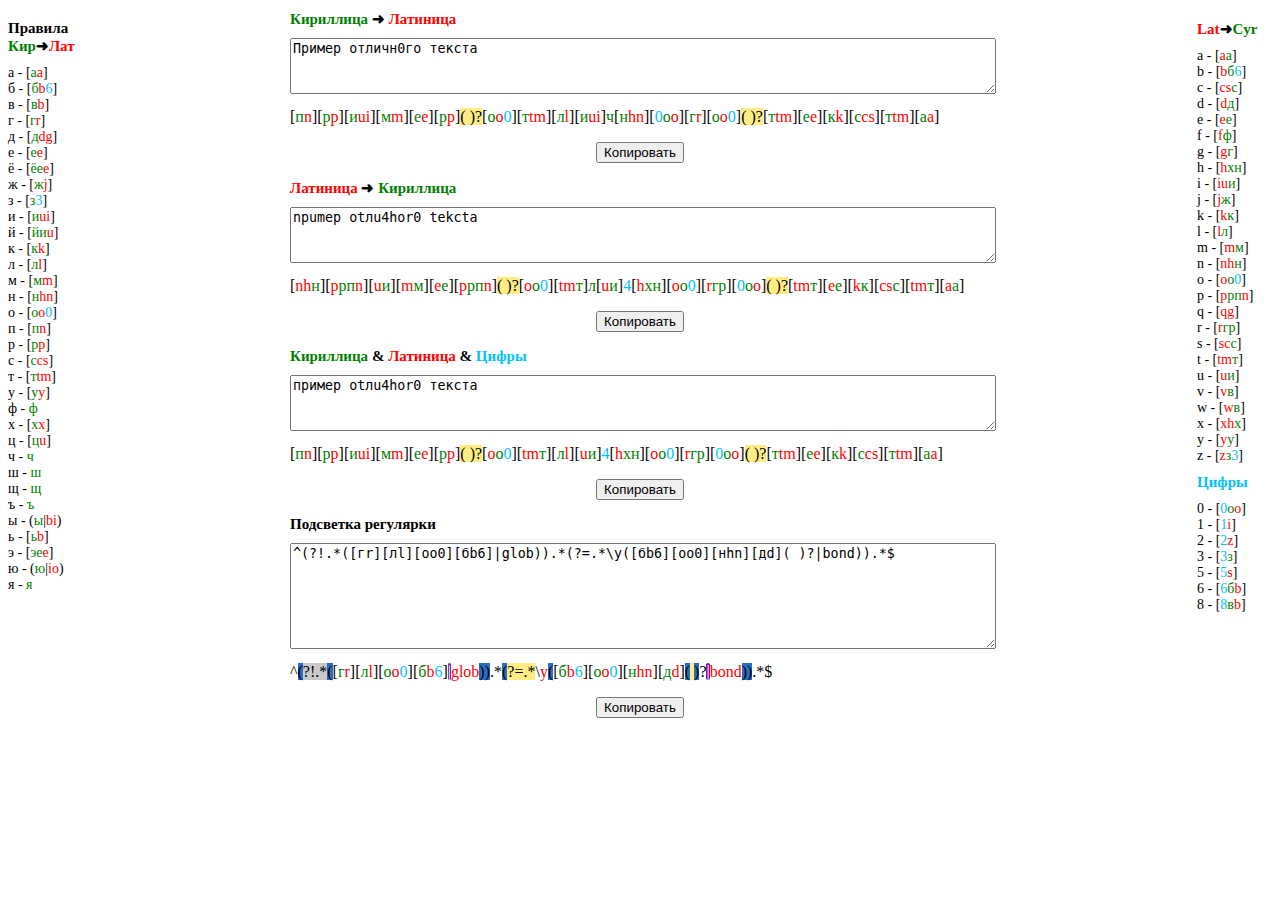
<file: index.html>
<!DOCTYPE html>
<html>
	<head>
		<title>Генератор регулярок</title> 
		<meta name="description" content="Страничка поможет сгенерировать регулярку"/>
		<meta charset="UTF-8">
		<link rel="icon" type="image/png" href="favicon.png" />
		<link rel="shortcut icon" type="image/png" 
      		href="{{ "favicon.png"  | absolute_url }}">
		<link rel="stylesheet" href="/style.css" type="text/css" />
		<script src="/jquery.min.js"></script>
		<script src="/scripts.js?ver=1.0.1"></script>
		<script src = "/clipboard.min.js"></script>
	</head>
	<body>
		<div class="rules">
		<h1>Правила <span class='cyr'>Кир</span>➜<span class='lat'>Лат</span></h1>
		а - [<span class='cyr'>а</span><span class='lat'>a</span>]</br>
		б - [<span class='cyr'>б</span><span class='lat'>b</span><span class='nam'>6</span>]</br>
		в - [<span class='cyr'>в</span><span class='lat'>b</span>]</br>
		г - [<span class='cyr'>г</span><span class='lat'>r</span>]</br>
		д - [<span class='cyr'>д</span><span class='lat'>dg</span>]</br>
		е - [<span class='cyr'>е</span><span class='lat'>e</span>]</br>
		ё - [<span class='cyr'>ёе</span><span class='lat'>e</span>]</br>
		ж - [<span class='cyr'>ж</span><span class='lat'>j</span>]</br>
		з - [<span class='cyr'>з</span><span class='nam'>3</span>]</br>
		и - [<span class='cyr'>и</span><span class='lat'>ui</span>]</br>
		й - [<span class='cyr'>йи</span><span class='lat'>u</span>]</br>
		к - [<span class='cyr'>к</span><span class='lat'>k</span>]</br>
		л - [<span class='cyr'>л</span><span class='lat'>l</span>]</br>
		м - [<span class='cyr'>м</span><span class='lat'>m</span>]</br>
		н - [<span class='cyr'>н</span><span class='lat'>hn</span>]</br>
		о - [<span class='cyr'>о</span><span class='lat'>o</span><span class='nam'>0</span>]</br>
		п - [<span class='cyr'>п</span><span class='lat'>n</span>]</br>
		р - [<span class='cyr'>р</span><span class='lat'>p</span>]</br>
		с - [<span class='cyr'>с</span><span class='lat'>cs</span>]</br>
		т - [<span class='cyr'>т</span><span class='lat'>tm</span>]</br>
		у - [<span class='cyr'>у</span><span class='lat'>y</span>]</br>
		ф - <span class='cyr'>ф</span></br>
		х - [<span class='cyr'>х</span><span class='lat'>x</span>]</br>
		ц - [<span class='cyr'>ц</span><span class='lat'>u</span>]</br>
		ч - <span class='cyr'>ч</span></br>
		ш - <span class='cyr'>ш</span></br>
		щ - <span class='cyr'>щ</span></br>
		ъ - <span class='cyr'>ъ</span></br>
		ы - (<span class='cyr'>ы</span>|<span class='lat'>bi</span>)</br>
		ь - [<span class='cyr'>ь</span><span class='lat'>b</span>]</br>
		э - [<span class='cyr'>эе</span><span class='lat'>e</span>]</br>
		ю - (<span class='cyr'>ю</span>|<span class='lat'>io</span>)</br>
		я - <span class='cyr'>я</span>
		</div>
		<div class="rules2">
		<h1><span class='lat'>Lat</span>➜<span class='cyr'>Cyr</span></h1>
		a - [<span class='lat'>a</span><span class='cyr'>а</span>]</br>
		b - [<span class='lat'>b</span><span class='cyr'>б</span><span class='nam'>6</span>]</br>
		c - [<span class='lat'>cs</span><span class='cyr'>с</span>]</br>
		d - [<span class='lat'>d</span><span class='cyr'>д</span>]</br>
		e - [<span class='lat'>e</span><span class='cyr'>е</span>]</br>
		f - [<span class='lat'>f</span><span class='cyr'>ф</span>]</br>
		g - [<span class='lat'>g</span><span class='cyr'>г</span>]</br>
		h - [<span class='lat'>h</span><span class='cyr'>хн</span>]</br>
		i - [<span class='lat'>iu</span><span class='cyr'>и</span>]</br>
		j - [<span class='lat'>j</span><span class='cyr'>ж</span>]</br>
		k - [<span class='lat'>k</span><span class='cyr'>к</span>]</br>
		l - [<span class='lat'>l</span><span class='cyr'>л</span>]</br>
		m - [<span class='lat'>m</span><span class='cyr'>м</span>]</br>
		n - [<span class='lat'>nh</span><span class='cyr'>н</span>]</br>
		o - [<span class='lat'>o</span><span class='cyr'>о</span><span class='nam'>0</span>]</br>
		p - [<span class='lat'>p</span><span class='cyr'>рп</span><span class='lat'>n</span>]</br>
		q - [<span class='lat'>qg</span>]</br>
		r - [<span class='lat'>r</span><span class='cyr'>гр</span>]</br>
		s - [<span class='lat'>sc</span><span class='cyr'>с</span>]</br>
		t - [<span class='lat'>tm</span><span class='cyr'>т</span>]</br>
		u - [<span class='lat'>u</span><span class='cyr'>и</span>]</br>
		v - [<span class='lat'>v</span><span class='cyr'>в</span>]</br>
		w - [<span class='lat'>w</span><span class='cyr'>в</span>]</br>
		x - [<span class='lat'>xh</span><span class='cyr'>х</span>]</br>
		y - [<span class='lat'>y</span><span class='cyr'>у</span>]</br>
		z - [<span class='lat'>z</span><span class='cyr'>з</span><span class='nam'>3</span>]
		<h1><span class='nam'>Цифры</span></h1>
		0 - [<span class='nam'>0</span><span class='cyr'>о</span><span class='lat'>o</span>]</br>
		1 - [<span class='nam'>1</span><span class='lat'>i</span>]</br>
		2 - [<span class='nam'>2</span><span class='lat'>z</span>]</br>
		3 - [<span class='nam'>3</span><span class='cyr'>з</span>]</br>
		5 - [<span class='nam'>5</span><span class='lat'>s</span>]</br>
		6 - [<span class='nam'>6</span><span class='cyr'>б</span><span class='lat'>b</span>]</br>
		8 - [<span class='nam'>8</span><span class='cyr'>в</span><span class='lat'>b</span>]
		</div>
		<div class="container">
			<h1><span class="cyr">Кириллица</span> ➜ <span class="lat">Латиница</span></h1>
			<textarea class="input" >Пример отличн0го текста</textarea>
			<div class="output" id="out"></div>
			<p style="text-align: center"><input type="button" class="clipboard" name="btnCopy" value="Копировать" data-clipboard-target="#out" ></p>
		</div>
		<div class="container">
			<h1><span class="lat">Латиница</span> ➜ <span class="cyr">Кириллица</span></h1>
			<textarea class="input2" >npumep otлu4hor0 tekcta</textarea>
			<div class="output2" id="out2"></div>
			<p style="text-align: center"><input type="button" class="clipboard" name="btnCopy" value="Копировать" data-clipboard-target="#out2" ></p>
		</div>
		<div class="container">
			<h1><span class="cyr">Кириллица</span> & <span class="lat">Латиница</span> & <span class='nam'>Цифры</span></h1>
			<textarea class="input4" >пример otлu4hor0 текста</textarea>
			<div class="output4" id="out4"></div>
			<p style="text-align: center"><input type="button" class="clipboard" name="btnCopy" value="Копировать" data-clipboard-target="#out4" ></p>
		</div>
		<div class="container">
			<h1>Подсветка регулярки</h1>
			<textarea class="input3" >^(?!.*([гr][лl][оo0][бb6]|glob)).*(?=.*\y([бb6][оo0][нhn][дd]( )?|bond)).*$</textarea>
			<div class="output3" id="out3"></div>
			<p style="text-align: center"><input type="button" class="clipboard" name="btnCopy" value="Копировать" data-clipboard-target="#out3" ></p>
		</div>
<script>
	new Clipboard('.clipboard');
	function clearAll(){
		document.form1.in.value="";
		document.form1.out.value="";
	}
	function clearOut(){
		document.form1.out.value="";
	}
</script>
<!-- Yandex.Metrika counter -->
<script type="text/javascript" >
   (function(m,e,t,r,i,k,a){m[i]=m[i]||function(){(m[i].a=m[i].a||[]).push(arguments)};
   m[i].l=1*new Date();k=e.createElement(t),a=e.getElementsByTagName(t)[0],k.async=1,k.src=r,a.parentNode.insertBefore(k,a)})
   (window, document, "script", "https://mc.yandex.ru/metrika/tag.js", "ym");

   ym(60733039, "init", {
        clickmap:true,
        trackLinks:true,
        accurateTrackBounce:true,
        webvisor:true
   });
</script>
<noscript><div><img src="https://mc.yandex.ru/watch/60733039" style="position:absolute; left:-9999px;" alt="" /></div></noscript>
<!-- /Yandex.Metrika counter -->
</html>
</file>
<file: style.css>
body {
	font-family: Tahoma;
}

h1 {
	font-size: 15px;
}
.container {
	width: 700px;
	margin: 0 auto;
}
.rules {
	font-size: 14px;
	float: left;
	width: 75px;
}
.rules2 {
	font-size: 14px;
	float: right;
	width: 75px;
}
.input {
	width: 100%;
	height: 50px;
}
.output {
	margin-top: 10px;
}
.input2 {
	width: 100%;
	height: 50px;
}
.output2 {
	margin-top: 10px;
}
.input3 {
	width: 100%;
	height: 100px;
}
.output3 {
	margin-top: 10px;
}
.input4 {
	width: 100%;
	height: 50px;
}
.output4 {
	margin-top: 10px;
}
.lat {
	color: red;
}
.cyr {
	color: green;
}
.nam {
	color: #00BFFF;
}
.one {
	background-color: #ffec82;
}
.two {
	background-color: #c9c9c9;
}
.three {  
	color: #FFFFFF;
	background-color: #890fa3;
	border-radius: 10px;
}
.four {  
	background-color: #296dc3;
}
</file>
